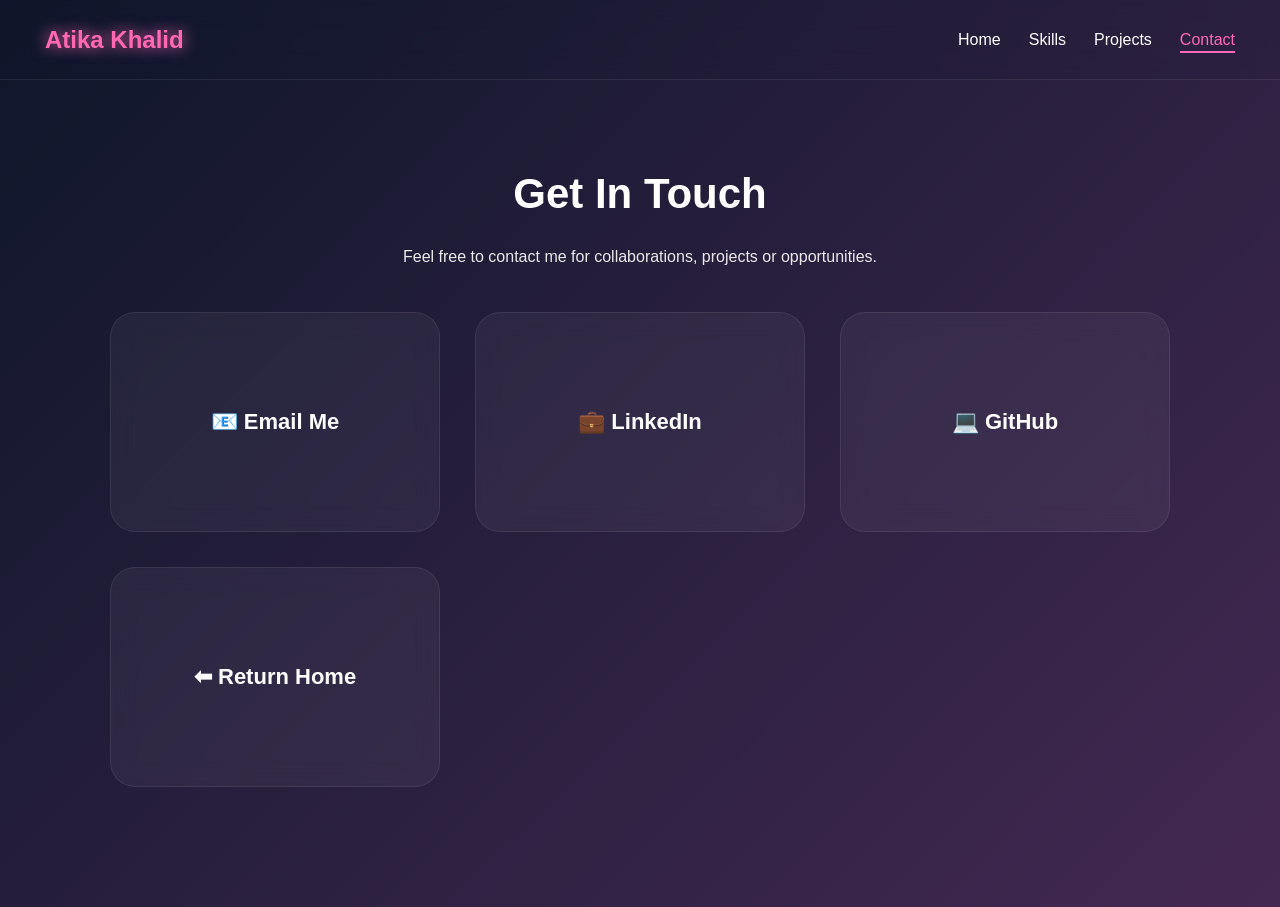
<file: contact.html>
<!DOCTYPE html>
<html lang="en">

<head>
    <meta charset="UTF-8">
    <meta name="viewport" content="width=device-width, initial-scale=1.0">
    <title>Contact</title>
    <link rel="stylesheet" href="style.css">
</head>

<body>

<!-- NAVBAR -->
<nav class="navbar">
    <div class="logo">Atika Khalid</div>

    <ul>
        <li><a href="index.html">Home</a></li>
        <li><a href="skills.html">Skills</a></li>
        <li><a href="projects.html">Projects</a></li>
        <li><a href="contact.html" class="active">Contact</a></li>
    </ul>
</nav>

<!-- CONTACT PAGE WRAPPER (FIXED) -->
<section class="page contact-page">

    <h1 class="main-heading">Get In Touch</h1>

    <p class="hero-description">
        Feel free to contact me for collaborations, projects or opportunities.
    </p>

    <div class="grid">

        <!-- EMAIL -->
        <a href="https://mail.google.com/mail/?view=cm&fs=1&to=atikakhalid441@gmail.com" target="_blank" class="project-card">
            📧 Email Me
        </a>

        <!-- LINKEDIN -->
        <a href="https://www.linkedin.com/in/atika-khalid-a58594318" target="_blank" class="project-card">
            💼 LinkedIn
        </a>

        <!-- GITHUB -->
        <a href="https://github.com/Atika1888" target="_blank" class="project-card">
            💻 GitHub
        </a>

        <!-- HOME -->
        <a href="index.html" class="project-card">
            ⬅ Return Home
        </a>

    </div>

</section>

</body>
</html>
</file>
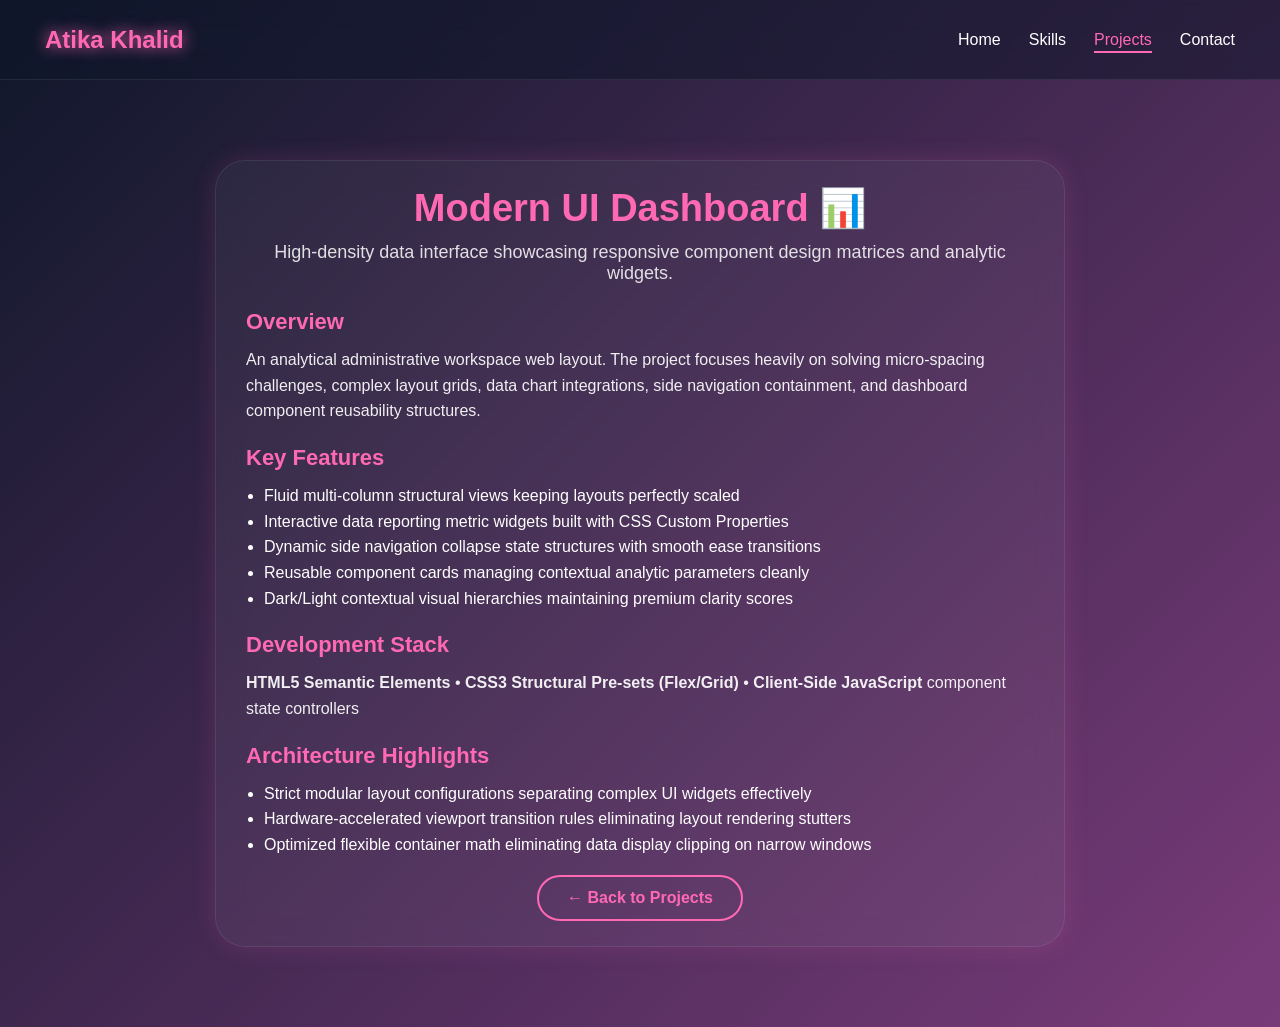
<file: dashboard.html>
<!DOCTYPE html>
<html lang="en">

<head>
    <meta charset="UTF-8">
    <meta name="viewport" content="width=device-width, initial-scale=1.0">
    <title>Modern UI Dashboard - Architectural Specs</title>
    <link rel="stylesheet" href="style.css">
</head>

<body>

<nav class="navbar">
    <div class="logo">Atika Khalid</div>
    <ul>
        <li><a href="index.html">Home</a></li>
        <li><a href="skills.html">Skills</a></li>
        <li><a href="projects.html" class="active">Projects</a></li>
        <li><a href="contact.html">Contact</a></li>
    </ul>
</nav>

<section class="page">
    <div class="detail-card">
        <h1 class="detail-title">Modern UI Dashboard 📊</h1>
        <p class="detail-subtitle">High-density data interface showcasing responsive component design matrices and analytic widgets.</p>

        <div class="detail-box">
            <h3>Overview</h3>
            <p>An analytical administrative workspace web layout. The project focuses heavily on solving micro-spacing challenges, complex layout grids, data chart integrations, side navigation containment, and dashboard component reusability structures.</p>

            <h3>Key Features</h3>
            <ul>
                <li>Fluid multi-column structural views keeping layouts perfectly scaled</li>
                <li>Interactive data reporting metric widgets built with CSS Custom Properties</li>
                <li>Dynamic side navigation collapse state structures with smooth ease transitions</li>
                <li>Reusable component cards managing contextual analytic parameters cleanly</li>
                <li>Dark/Light contextual visual hierarchies maintaining premium clarity scores</li>
            </ul>

            <h3>Development Stack</h3>
            <p><strong>HTML5 Semantic Elements</strong> • <strong>CSS3 Structural Pre-sets (Flex/Grid)</strong> • <strong>Client-Side JavaScript</strong> component state controllers</p>

            <h3>Architecture Highlights</h3>
            <ul>
                <li>Strict modular layout configurations separating complex UI widgets effectively</li>
                <li>Hardware-accelerated viewport transition rules eliminating layout rendering stutters</li>
                <li>Optimized flexible container math eliminating data display clipping on narrow windows</li>
            </ul>
        </div>
        <a href="projects.html" class="back-btn">← Back to Projects</a>
    </div>
</section>

</body>
</html>
</file>
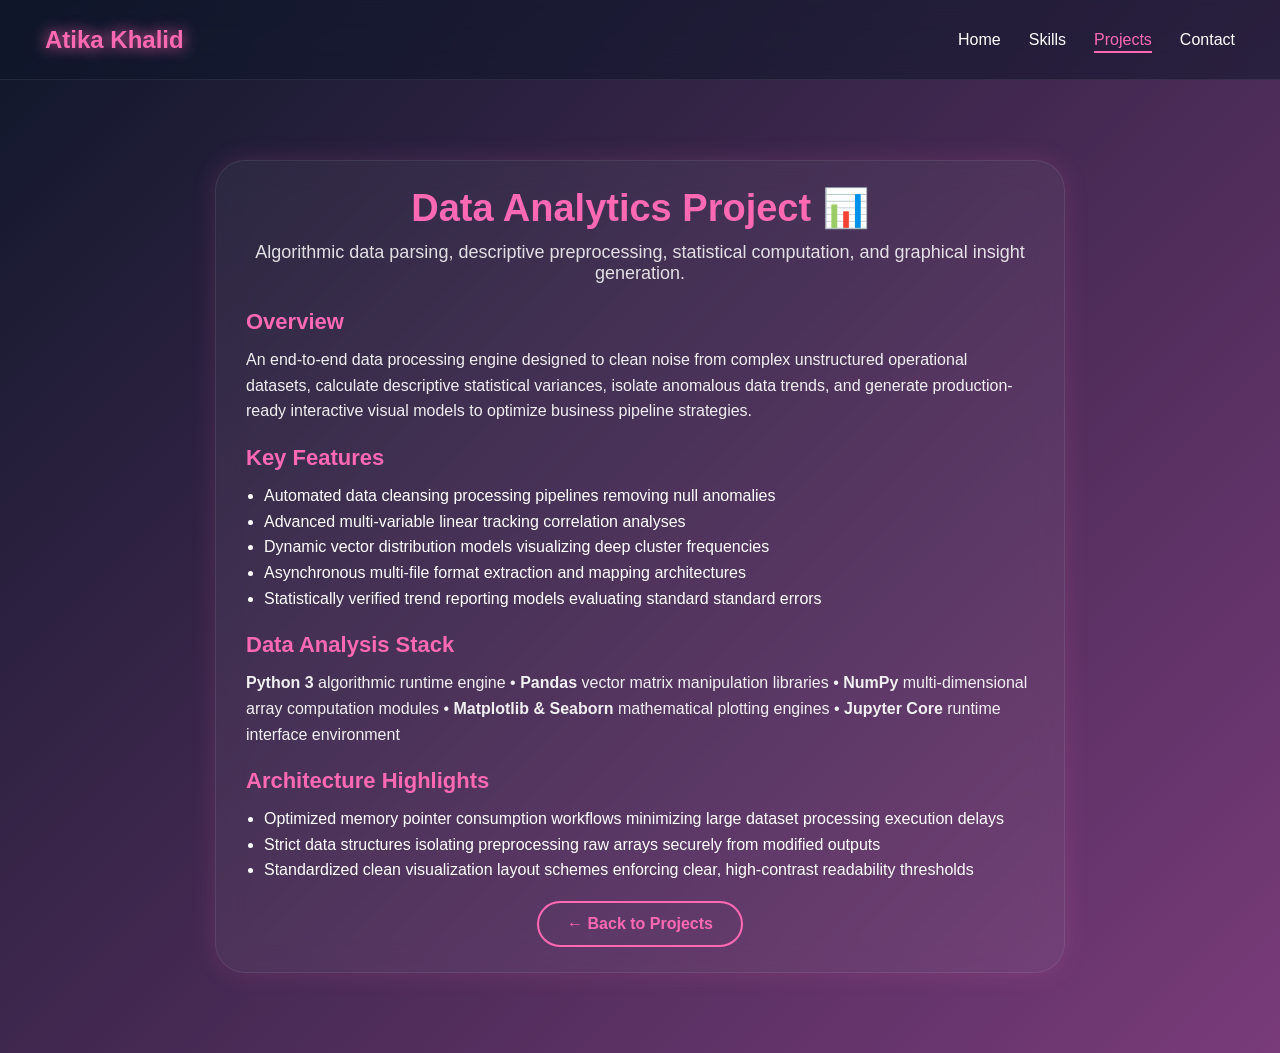
<file: database.html>
<!DOCTYPE html>
<html lang="en">

<head>
    <meta charset="UTF-8">
    <meta name="viewport" content="width=device-width, initial-scale=1.0">
    <title>Data Analytics Project - Detailed Insights</title>
    <link rel="stylesheet" href="style.css">
</head>

<body>

<nav class="navbar">
    <div class="logo">Atika Khalid</div>
    <ul>
        <li><a href="index.html">Home</a></li>
        <li><a href="skills.html">Skills</a></li>
        <li><a href="projects.html" class="active">Projects</a></li>
        <li><a href="contact.html">Contact</a></li>
    </ul>
</nav>

<section class="page">
    <div class="detail-card">
        <h1 class="detail-title">Data Analytics Project 📊</h1>
        <p class="detail-subtitle">Algorithmic data parsing, descriptive preprocessing, statistical computation, and graphical insight generation.</p>

        <div class="detail-box">
            <h3>Overview</h3>
            <p>An end-to-end data processing engine designed to clean noise from complex unstructured operational datasets, calculate descriptive statistical variances, isolate anomalous data trends, and generate production-ready interactive visual models to optimize business pipeline strategies.</p>

            <h3>Key Features</h3>
            <ul>
                <li>Automated data cleansing processing pipelines removing null anomalies</li>
                <li>Advanced multi-variable linear tracking correlation analyses</li>
                <li>Dynamic vector distribution models visualizing deep cluster frequencies</li>
                <li>Asynchronous multi-file format extraction and mapping architectures</li>
                <li>Statistically verified trend reporting models evaluating standard standard errors</li>
            </ul>

            <h3>Data Analysis Stack</h3>
            <p><strong>Python 3</strong> algorithmic runtime engine • <strong>Pandas</strong> vector matrix manipulation libraries • <strong>NumPy</strong> multi-dimensional array computation modules • <strong>Matplotlib & Seaborn</strong> mathematical plotting engines • <strong>Jupyter Core</strong> runtime interface environment</p>

            <h3>Architecture Highlights</h3>
            <ul>
                <li>Optimized memory pointer consumption workflows minimizing large dataset processing execution delays</li>
                <li>Strict data structures isolating preprocessing raw arrays securely from modified outputs</li>
                <li>Standardized clean visualization layout schemes enforcing clear, high-contrast readability thresholds</li>
            </ul>
        </div>
        <a href="projects.html" class="back-btn">← Back to Projects</a>
    </div>
</section>

</body>
</html>
</file>
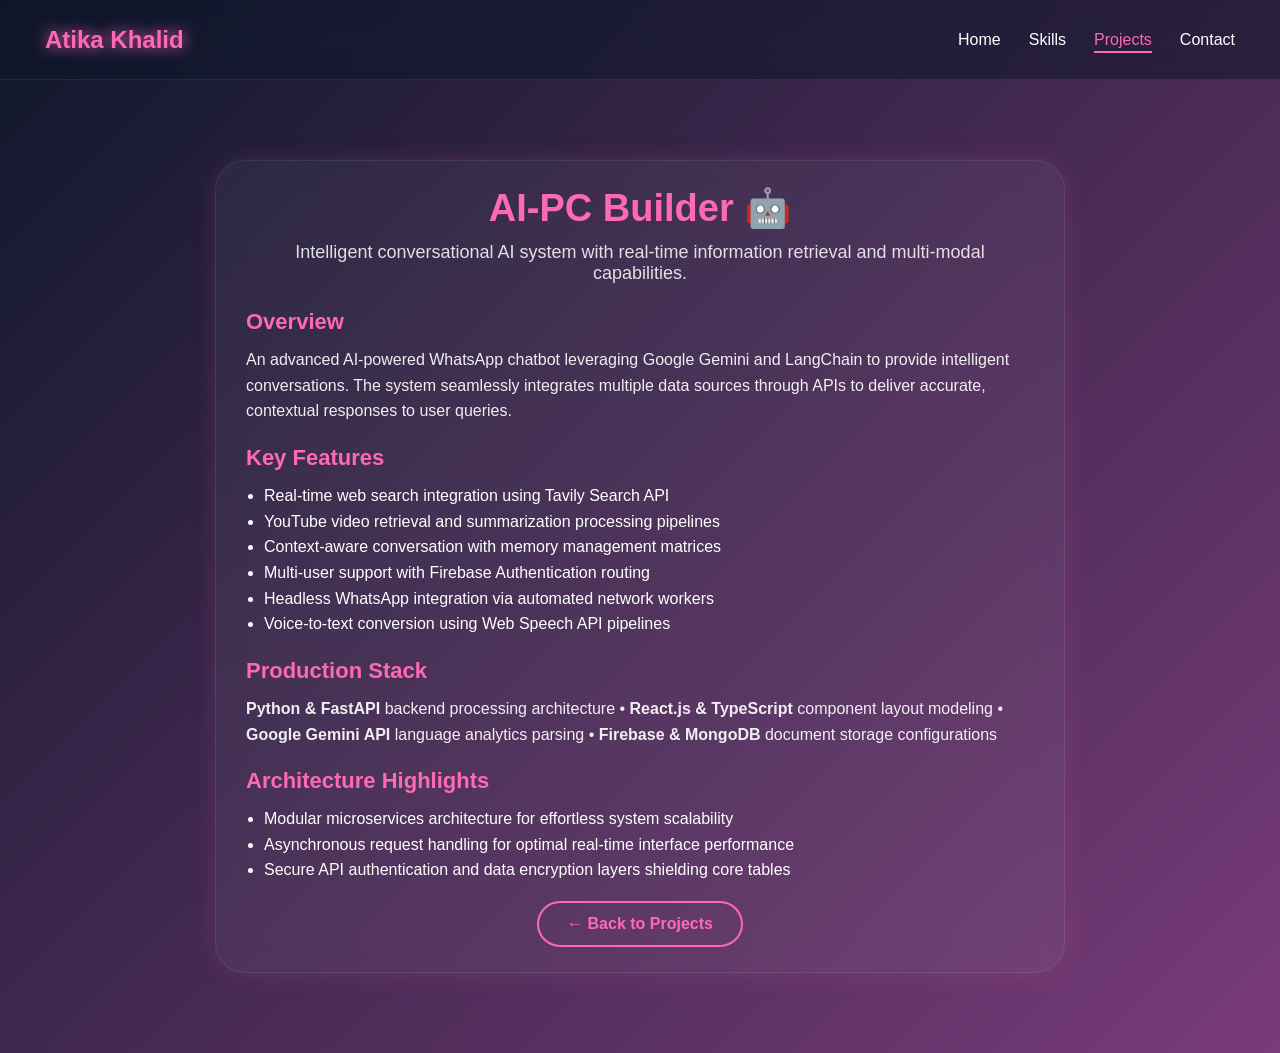
<file: fyp.html>
<!DOCTYPE html>
<html lang="en">

<head>
    <meta charset="UTF-8">
    <meta name="viewport" content="width=device-width, initial-scale=1.0">
    <title>AI-PC Builder - Project Details</title>
    <link rel="stylesheet" href="style.css">
</head>

<body>

<nav class="navbar">
    <div class="logo">Atika Khalid</div>
    <ul>
        <li><a href="index.html">Home</a></li>
        <li><a href="skills.html">Skills</a></li>
        <li><a href="projects.html" class="active">Projects</a></li>
        <li><a href="contact.html">Contact</a></li>
    </ul>
</nav>

<section class="page">
    <div class="detail-card">
        <h1 class="detail-title">AI-PC Builder 🤖</h1>
        <p class="detail-subtitle">Intelligent conversational AI system with real-time information retrieval and multi-modal capabilities.</p>

        <div class="detail-box">
            <h3>Overview</h3>
            <p>An advanced AI-powered WhatsApp chatbot leveraging Google Gemini and LangChain to provide intelligent conversations. The system seamlessly integrates multiple data sources through APIs to deliver accurate, contextual responses to user queries.</p>

            <h3>Key Features</h3>
            <ul>
                <li>Real-time web search integration using Tavily Search API</li>
                <li>YouTube video retrieval and summarization processing pipelines</li>
                <li>Context-aware conversation with memory management matrices</li>
                <li>Multi-user support with Firebase Authentication routing</li>
                <li>Headless WhatsApp integration via automated network workers</li>
                <li>Voice-to-text conversion using Web Speech API pipelines</li>
            </ul>

            <h3>Production Stack</h3>
            <p><strong>Python & FastAPI</strong> backend processing architecture • <strong>React.js & TypeScript</strong> component layout modeling • <strong>Google Gemini API</strong> language analytics parsing • <strong>Firebase & MongoDB</strong> document storage configurations</p>

            <h3>Architecture Highlights</h3>
            <ul>
                <li>Modular microservices architecture for effortless system scalability</li>
                <li>Asynchronous request handling for optimal real-time interface performance</li>
                <li>Secure API authentication and data encryption layers shielding core tables</li>
            </ul>
        </div>
        <a href="projects.html" class="back-btn">← Back to Projects</a>
    </div>
</section>

</body>
</html>
</file>
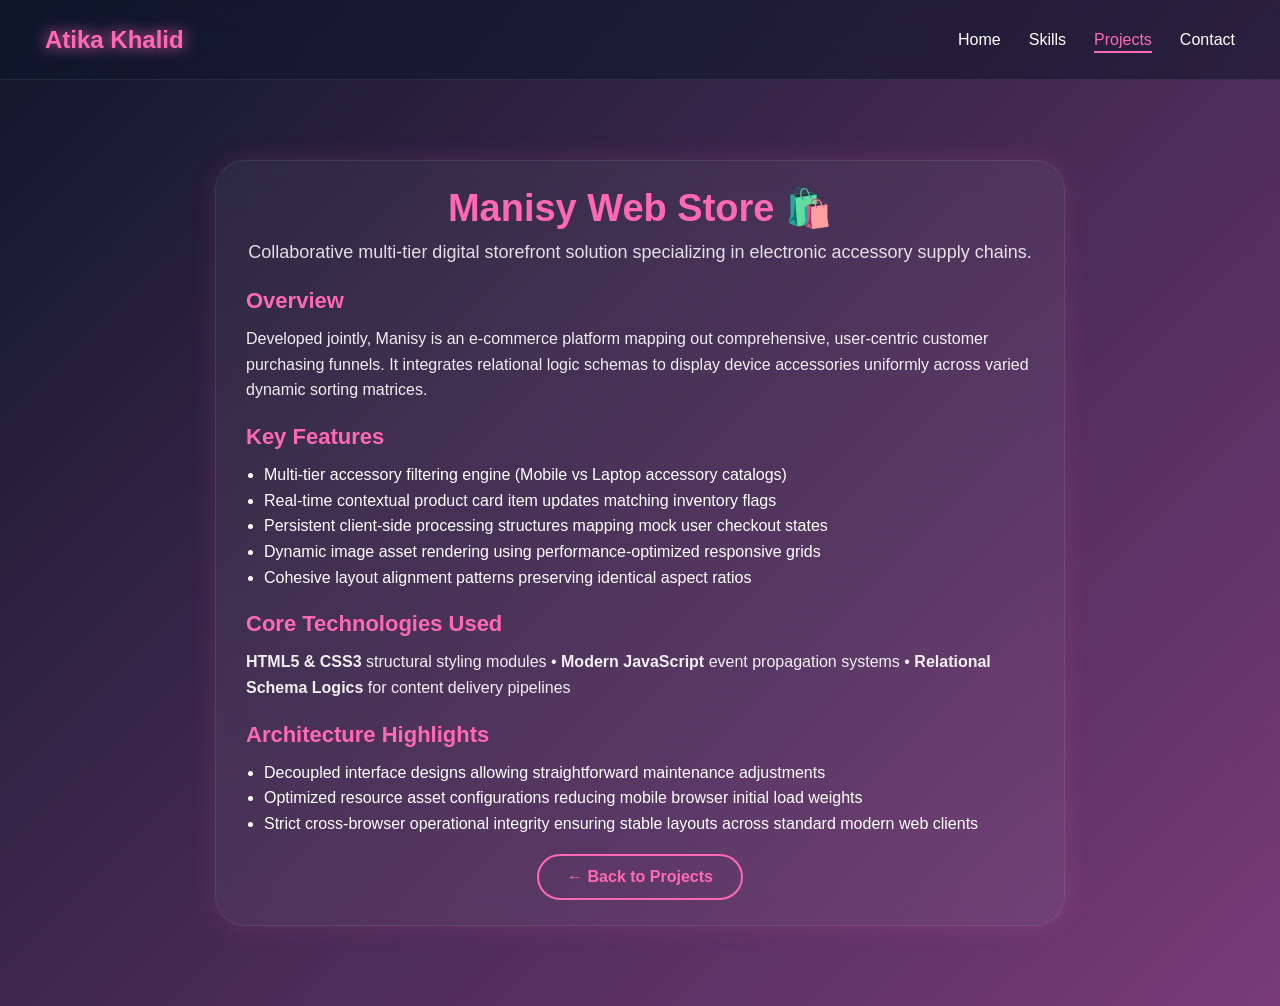
<file: manisy.html>
<!DOCTYPE html>
<html lang="en">

<head>
    <meta charset="UTF-8">
    <meta name="viewport" content="width=device-width, initial-scale=1.0">
    <title>Manisy Web Store - Core Specifications</title>
    <link rel="stylesheet" href="style.css">
</head>

<body>

<nav class="navbar">
    <div class="logo">Atika Khalid</div>
    <ul>
        <li><a href="index.html">Home</a></li>
        <li><a href="skills.html">Skills</a></li>
        <li><a href="projects.html" class="active">Projects</a></li>
        <li><a href="contact.html">Contact</a></li>
    </ul>
</nav>

<section class="page">
    <div class="detail-card">
        <h1 class="detail-title">Manisy Web Store 🛍️</h1>
        <p class="detail-subtitle">Collaborative multi-tier digital storefront solution specializing in electronic accessory supply chains.</p>

        <div class="detail-box">
            <h3>Overview</h3>
            <p>Developed jointly, Manisy is an e-commerce platform mapping out comprehensive, user-centric customer purchasing funnels. It integrates relational logic schemas to display device accessories uniformly across varied dynamic sorting matrices.</p>

            <h3>Key Features</h3>
            <ul>
                <li>Multi-tier accessory filtering engine (Mobile vs Laptop accessory catalogs)</li>
                <li>Real-time contextual product card item updates matching inventory flags</li>
                <li>Persistent client-side processing structures mapping mock user checkout states</li>
                <li>Dynamic image asset rendering using performance-optimized responsive grids</li>
                <li>Cohesive layout alignment patterns preserving identical aspect ratios</li>
            </ul>

            <h3>Core Technologies Used</h3>
            <p><strong>HTML5 & CSS3</strong> structural styling modules • <strong>Modern JavaScript</strong> event propagation systems • <strong>Relational Schema Logics</strong> for content delivery pipelines</p>

            <h3>Architecture Highlights</h3>
            <ul>
                <li>Decoupled interface designs allowing straightforward maintenance adjustments</li>
                <li>Optimized resource asset configurations reducing mobile browser initial load weights</li>
                <li>Strict cross-browser operational integrity ensuring stable layouts across standard modern web clients</li>
            </ul>
        </div>
        <a href="projects.html" class="back-btn">← Back to Projects</a>
    </div>
</section>

</body>
</html>
</file>
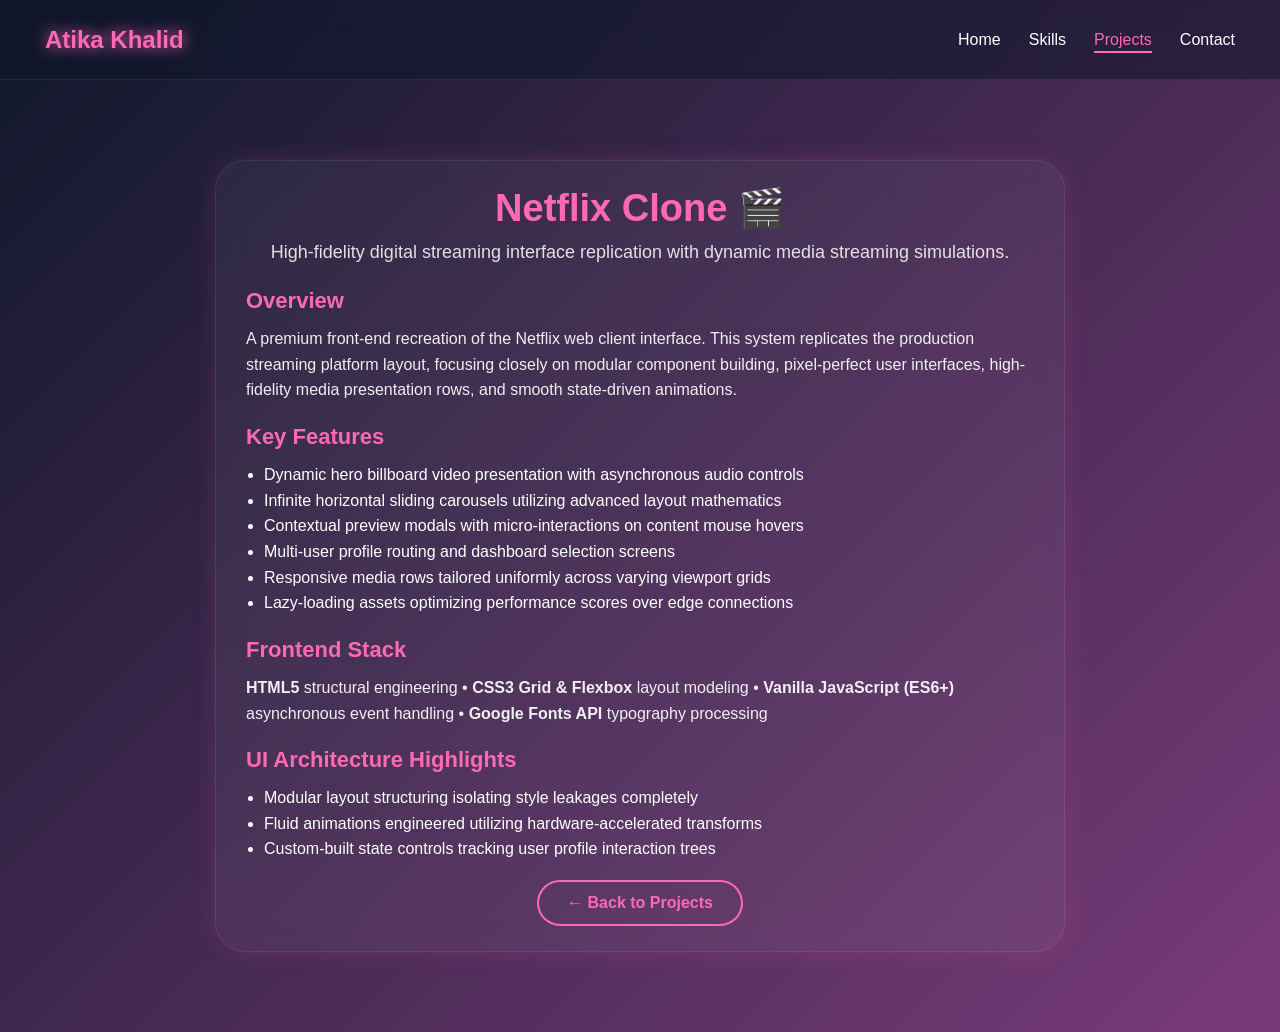
<file: netflix.html>
<!DOCTYPE html>
<html lang="en">

<head>
    <meta charset="UTF-8">
    <meta name="viewport" content="width=device-width, initial-scale=1.0">
    <title>Netflix Clone - Project Details</title>
    <link rel="stylesheet" href="style.css">
</head>

<body>

<nav class="navbar">
    <div class="logo">Atika Khalid</div>
    <ul>
        <li><a href="index.html">Home</a></li>
        <li><a href="skills.html">Skills</a></li>
        <li><a href="projects.html" class="active">Projects</a></li>
        <li><a href="contact.html">Contact</a></li>
    </ul>
</nav>

<section class="page">
    <div class="detail-card">
        <h1 class="detail-title">Netflix Clone 🎬</h1>
        <p class="detail-subtitle">High-fidelity digital streaming interface replication with dynamic media streaming simulations.</p>

        <div class="detail-box">
            <h3>Overview</h3>
            <p>A premium front-end recreation of the Netflix web client interface. This system replicates the production streaming platform layout, focusing closely on modular component building, pixel-perfect user interfaces, high-fidelity media presentation rows, and smooth state-driven animations.</p>

            <h3>Key Features</h3>
            <ul>
                <li>Dynamic hero billboard video presentation with asynchronous audio controls</li>
                <li>Infinite horizontal sliding carousels utilizing advanced layout mathematics</li>
                <li>Contextual preview modals with micro-interactions on content mouse hovers</li>
                <li>Multi-user profile routing and dashboard selection screens</li>
                <li>Responsive media rows tailored uniformly across varying viewport grids</li>
                <li>Lazy-loading assets optimizing performance scores over edge connections</li>
            </ul>

            <h3>Frontend Stack</h3>
            <p><strong>HTML5</strong> structural engineering • <strong>CSS3 Grid & Flexbox</strong> layout modeling • <strong>Vanilla JavaScript (ES6+)</strong> asynchronous event handling • <strong>Google Fonts API</strong> typography processing</p>

            <h3>UI Architecture Highlights</h3>
            <ul>
                <li>Modular layout structuring isolating style leakages completely</li>
                <li>Fluid animations engineered utilizing hardware-accelerated transforms</li>
                <li>Custom-built state controls tracking user profile interaction trees</li>
            </ul>
        </div>
        <a href="projects.html" class="back-btn">← Back to Projects</a>
    </div>
</section>

</body>
</html>
</file>
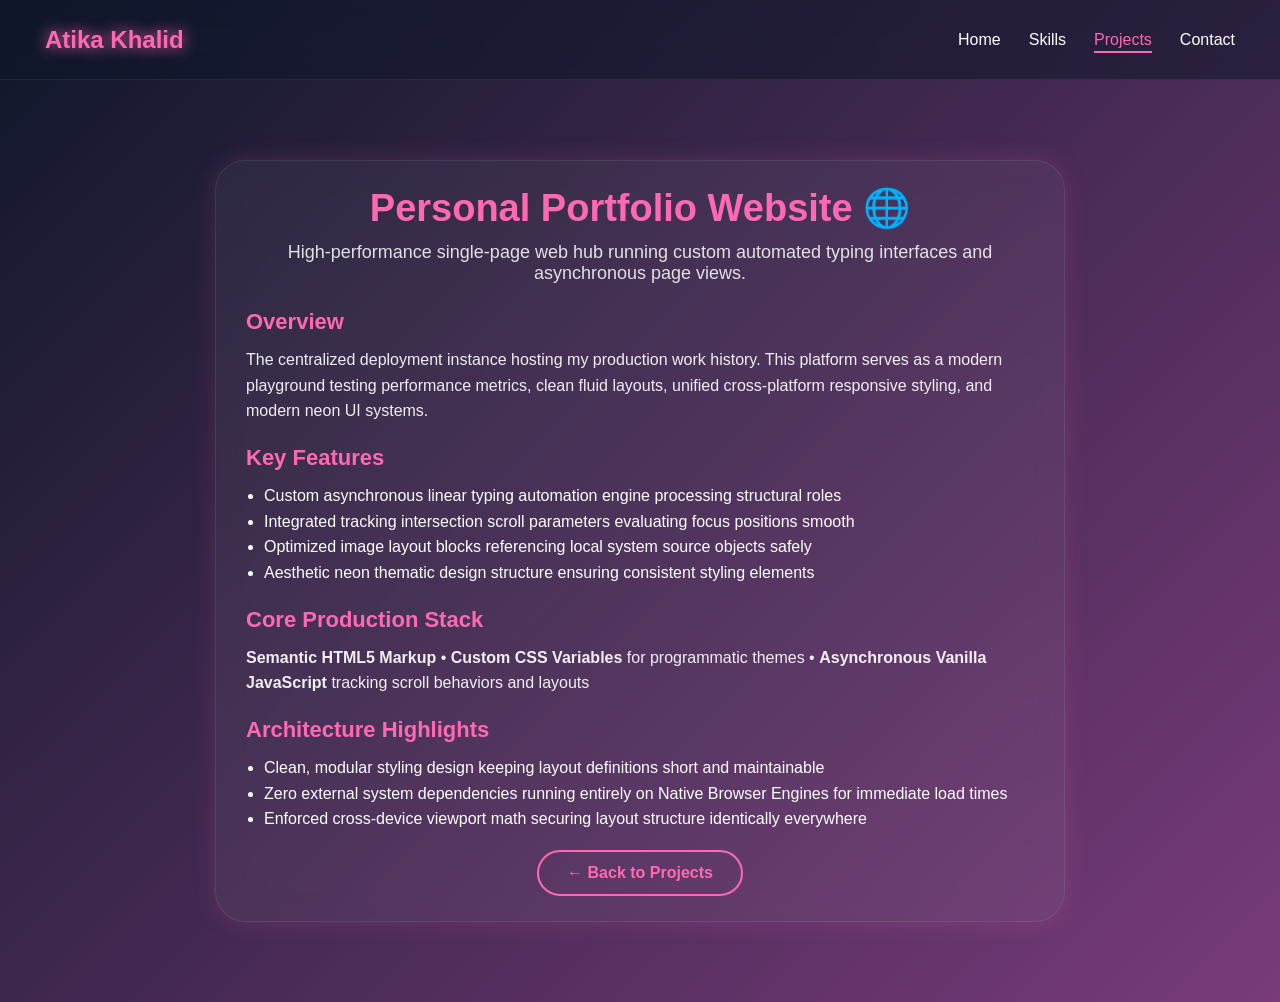
<file: portfolo.html>
<!DOCTYPE html>
<html lang="en">

<head>
    <meta charset="UTF-8">
    <meta name="viewport" content="width=device-width, initial-scale=1.0">
    <title>Portfolio System - Specifications</title>
    <link rel="stylesheet" href="style.css">
</head>

<body>

<nav class="navbar">
    <div class="logo">Atika Khalid</div>
    <ul>
        <li><a href="index.html">Home</a></li>
        <li><a href="skills.html">Skills</a></li>
        <li><a href="projects.html" class="active">Projects</a></li>
        <li><a href="contact.html">Contact</a></li>
    </ul>
</nav>

<section class="page">
    <div class="detail-card">
        <h1 class="detail-title">Personal Portfolio Website 🌐</h1>
        <p class="detail-subtitle">High-performance single-page web hub running custom automated typing interfaces and asynchronous page views.</p>

        <div class="detail-box">
            <h3>Overview</h3>
            <p>The centralized deployment instance hosting my production work history. This platform serves as a modern playground testing performance metrics, clean fluid layouts, unified cross-platform responsive styling, and modern neon UI systems.</p>

            <h3>Key Features</h3>
            <ul>
                <li>Custom asynchronous linear typing automation engine processing structural roles</li>
                <li>Integrated tracking intersection scroll parameters evaluating focus positions smooth</li>
                <li>Optimized image layout blocks referencing local system source objects safely</li>
                <li>Aesthetic neon thematic design structure ensuring consistent styling elements</li>
            </ul>

            <h3>Core Production Stack</h3>
            <p><strong>Semantic HTML5 Markup</strong> • <strong>Custom CSS Variables</strong> for programmatic themes • <strong>Asynchronous Vanilla JavaScript</strong> tracking scroll behaviors and layouts</p>

            <h3>Architecture Highlights</h3>
            <ul>
                <li>Clean, modular styling design keeping layout definitions short and maintainable</li>
                <li>Zero external system dependencies running entirely on Native Browser Engines for immediate load times</li>
                <li>Enforced cross-device viewport math securing layout structure identically everywhere</li>
            </ul>
        </div>
        <a href="projects.html" class="back-btn">← Back to Projects</a>
    </div>
</section>

</body>
</html>
</file>
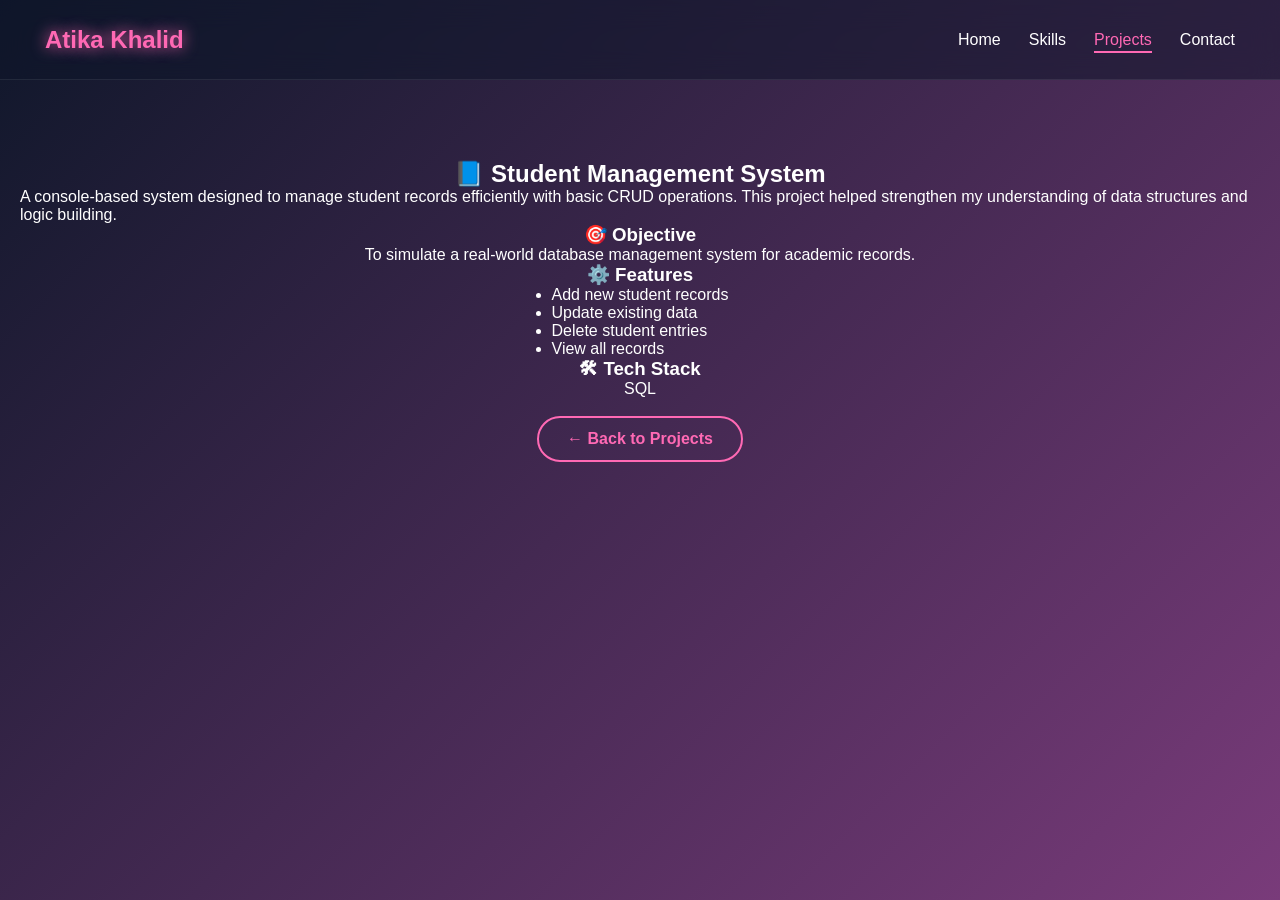
<file: student.html>
<!DOCTYPE html>
<html lang="en">

<head>
    <meta charset="UTF-8">
    <title>Netflix Clone</title>
    <link rel="stylesheet" href="style.css">
</head>

<body>

<nav class="navbar">

    <div class="logo">Atika Khalid</div>

    <ul>
        <li><a href="index.html">Home</a></li>
        <li><a href="skills.html">Skills</a></li>
        <li><a href="projects.html" class="active">Projects</a></li>
        <li><a href="contact.html">Contact</a></li>
    </ul>

</nav>

<section class="page">

    <h1>📘 Student Management System</h1>

    <p>
        A console-based system designed to manage student records efficiently with basic CRUD operations.
        This project helped strengthen my understanding of data structures and logic building.
    </p>

    <h3>🎯 Objective</h3>
    <p>
        To simulate a real-world database management system for academic records.
    </p>

    <h3>⚙️ Features</h3>
    <ul>
        <li>Add new student records</li>
        <li>Update existing data</li>
        <li>Delete student entries</li>
        <li>View all records</li>
    </ul>

    <h3>🛠 Tech Stack</h3>
    <p>SQL</p>
    <link rel="stylesheet" href="style.css">


      <a href="projects.html" class="back-btn">
            ← Back to Projects
        </a>

</section>
</file>
<file: style.css>
/* =========================================
   1. BASE RESET & ROOT ENVIRONMENT
========================================= */

* {
    margin: 0;
    padding: 0;
    box-sizing: border-box;
}

html,
body {
    width: 100%;
    min-height: 100vh;
    font-family: 'Segoe UI', sans-serif;
    background: linear-gradient(135deg, #0f172a, #793b7a);
    color: white;
    overflow-x: hidden;
    overflow-y: auto;
}


/* =========================================
   2. STICKY GLASSMORPHIC NAVBAR
========================================= */

.navbar {
    position: sticky;
    top: 0;
    z-index: 100;
    height: 80px;
    display: flex !important;
    flex-direction: row !important;
    justify-content: space-between !important;
    align-items: center !important;
    padding: 0 45px !important;
    background: rgba(15, 23, 42, 0.55);
    backdrop-filter: blur(14px);
    border-bottom: 1px solid rgba(255, 255, 255, 0.08);
    width: 100% !important;
}

.logo {
    font-size: 24px;
    font-weight: bold;
    color: #ff69b4;
    text-shadow: 0 0 15px #ff69b4;
}

.navbar ul {
    display: flex !important;
    flex-direction: row !important;
    gap: 28px !important;
    list-style: none !important;
    margin: 0 !important;
    padding: 0 !important;
}

.navbar ul li a {
    text-decoration: none;
    color: white;
    font-weight: 500;
    position: relative;
    transition: 0.3s;
    cursor: pointer;
}

.navbar ul li a:hover,
.navbar ul li a.active {
    color: #ff69b4;
}

.navbar ul li a::after {
    content: "";
    position: absolute;
    left: 0;
    bottom: -5px;
    width: 0%;
    height: 2px;
    background: #ff69b4;
    transition: 0.3s;
}

.navbar ul li a:hover::after,
.navbar ul li a.active::after {
    width: 100%;
}


/* =========================================
   3. FLOATING BACKGROUND BRAND ICONS
========================================= */

body.home-page {
    overflow-y: auto;
}

.bg-icons {
    position: fixed;
    inset: 0;
    z-index: 0;
    pointer-events: none;
}

.icon {
    position: absolute;
    width: 55px;
    opacity: 0.18;
    filter: blur(0.3px);
}

.i1 { top: 12%; left: 10%; }
.i2 { top: 18%; right: 14%; }
.i3 { bottom: 18%; left: 12%; }
.i4 { bottom: 14%; right: 10%; }
.i5 { top: 48%; left: 6%; }
.i6 { top: 52%; right: 6%; }


/* =========================================
   4. HERO SECTIONS & LAYOUTS
========================================= */

.home {
    height: calc(100vh - 80px);
    display: flex;
    flex-direction: column;
    justify-content: center;
    align-items: center;
    text-align: center;
    position: relative;
    z-index: 2;
    padding: 20px;
}

.image-container {
    position: relative;
    width: 100%;
    max-width: 700px;
    height: 400px;
    display: flex;
    justify-content: center;
    align-items: center;
    margin-top: 90px;
}

.profile-pic {
    width: 320px;
    height: 320px;
    border-radius: 50%;
    object-fit: contain;
    object-position: center 15%;
    border: 5px solid #ff69b4;
    box-shadow: 0 0 20px #ff69b4, 0 0 50px rgba(255, 105, 180, 0.4);
    position: relative;
    z-index: 2;
}

.side-name {
    position: absolute;
    font-size: 68px;
    font-weight: 900;
    letter-spacing: 5px;
    color: rgba(255, 255, 255, 0.12);
    text-shadow: 0 0 20px rgba(255, 105, 180, 0.35);
    white-space: nowrap;
}

.left-name { right: 100%; margin-right: 5px; }
.right-name { left: 100%; margin-left: 5px; }

.overlay-role {
    position: absolute;
    bottom: 225px;
    left: 50%;
    transform: translateX(-50%);
    padding: 10px 24px;
    border-radius: 30px;
    background: rgba(0, 0, 0, 0.55);
    backdrop-filter: blur(12px);
    border: 1px solid rgba(255, 255, 255, 0.1);
    color: white;
    z-index: 10;
    font-weight: 600;
    min-width: 220px;
    text-align: center;
}

.main-heading {
    font-size: 42px;
    margin-top: 10px;
    margin-bottom: 15px;
    text-align: center;
}

.hero-description {
    max-width: 650px;
    line-height: 1.8;
    opacity: 0.9;
    margin-top: 10px;
    text-align: center;
}

.hero-buttons {
    display: flex;
    gap: 20px;
    margin-top: 20px;
    z-index: 5;
    flex-wrap: wrap;
    justify-content: center;
}

.btn {
    padding: 14px 32px;
    border-radius: 30px;
    text-decoration: none;
    font-weight: bold;
    transition: 0.3s;
    position: relative;
    z-index: 5;
    cursor: pointer;
}

.primary-btn, .secondary-btn {
    border: 2px solid #ff69b4;
    color: #ff69b4;
    background: transparent;
}

.primary-btn:hover, .secondary-btn:hover {
    background: #ff69b4;
    color: white;
    transform: translateY(-3px);
    box-shadow: 0 0 20px #ff69b4;
}


/* =========================================
   5. MATRIX GRID SYSTEM & BOX ISOLATIONS
========================================= */

.grid {
    width: 100%;
    max-width: 1100px;
    margin: 40px auto;
    display: grid !important;
    grid-template-columns: repeat(auto-fit, minmax(280px, 1fr)) !important;
    gap: 35px !important;
    padding: 0 20px;
}

.skill-wrapper,
.project-wrapper,
.contact-wrapper {
    display: block !important;
    background: transparent !important;
    padding: 0 !important;
    margin: 0 !important;
    width: 100%;
}


/* =========================================
   6. PREMIUM SEPARATE CARD STYLING
========================================= */

.project-card {
    width: 100% !important;
    min-height: 220px;
    padding: 55px 25px;
    display: flex;
    justify-content: center;
    align-items: center;
    text-align: center;
    border-radius: 25px;
    font-size: 22px;
    font-weight: bold;
    color: white;
    text-decoration: none;
    background: rgba(255, 255, 255, 0.05);
    border: 1px solid rgba(255, 255, 255, 0.08);
    backdrop-filter: blur(12px);
    transition: all 0.3s cubic-bezier(0.25, 0.8, 0.25, 1);
    cursor: pointer;
}

.project-card:hover {
    transform: translateY(-12px) scale(1.04);
    border-color: #ff69b4;
    color: #ff69b4;
    box-shadow: 0 0 25px #ff69b4;
}


/* =========================================
   7. PAGE CONTAINER LAYOUTS
========================================= */

.page {
    min-height: calc(100vh - 80px) !important;
    display: flex !important;
    flex-direction: column !important;
    align-items: center !important;
    justify-content: flex-start !important;
    padding: 80px 20px !important;
}

.skills-section { background: rgba(15, 23, 42, 0.3); }
.projects-section { background: rgba(121, 59, 122, 0.2); }
.contact-page { background: rgba(15, 23, 42, 0.5); justify-content: center !important; }


/* =========================================
   8. BACK TO TOP OPTION BUTTON (STANDALONE)
========================================= */

.back-to-top-container {
    width: 100%;
    display: flex;
    justify-content: center;
    align-items: center;
    margin-top: 30px;
    margin-bottom: 20px;
}

.back-to-top-btn {
    display: inline-block;
    padding: 14px 35px;
    border-radius: 30px;
    border: 2px solid #ff69b4;
    color: #ff69b4;
    text-decoration: none;
    font-weight: bold;
    font-size: 16px;
    background: transparent;
    transition: 0.3s ease-in-out;
    cursor: pointer;
    box-shadow: 0 0 10px rgba(255, 105, 180, 0.1);
}

.back-to-top-btn:hover {
    background: #ff69b4;
    color: white;
    transform: translateY(-4px);
    box-shadow: 0 0 25px #ff69b4;
}


/* =========================================
   9. GRID STRUCTURE FOR PRECISE ROWS
========================================= */

/* Desktop view (Sets precise balanced grids) */
@media (min-width: 992px) {
    .contact-grid {
        grid-template-columns: repeat(3, 1fr) !important; /* Holds 3 contact items in a row */
    }
}

/* Tablet view & Mid-Size Screens */
@media (max-width: 991px) and (min-width: 651px) {
    /* Since contact options are exactly 3, centers the last one on row 2 */
    .contact-page .grid .contact-wrapper:last-child {
        grid-column: span 2;
        justify-self: center;
        max-width: 320px;
    }
}

/* Mobile responsive layout structures */
@media (max-width: 650px) {
    .contact-page .grid {
        grid-template-columns: 1fr !important;
        justify-items: center !important;
        max-width: 340px !important;
        margin: 0 auto 20px auto !important;
        gap: 20px !important;
    }

    .contact-page .grid .contact-wrapper {
        grid-column: auto !important;
        width: 100% !important;
    }

    .contact-page .project-card {
        width: 100% !important;
        min-height: 140px !important;
        padding: 35px 20px !important;
        font-size: 18px;
    }
}


/* =========================================
   10. DETAILS SHEET SHEET PAGES
========================================= */

.project-detail-page {
    height: 100vh;
    overflow: hidden;
}

.project-detail-page .hero {
    height: calc(100vh - 80px);
    display: flex;
    justify-content: center;
    align-items: center;
    padding: 0 20px;
}

.detail-card {
    width: 100% !important;
    max-width: 850px !important;
    padding: 25px 30px;
    border-radius: 30px;
    background: rgba(255, 255, 255, 0.05);
    border: 1px solid rgba(255, 255, 255, 0.08);
    backdrop-filter: blur(14px);
    box-shadow: 0 0 25px rgba(255, 105, 180, 0.15);
    text-align: left !important;
    margin: 0 auto !important;
    box-sizing: border-box !important;
}

.detail-title {
    font-size: 38px;
    margin-bottom: 12px;
    color: #ff69b4;
    text-align: center;
}

.detail-subtitle {
    font-size: 18px;
    opacity: 0.85;
    margin-bottom: 20px;
    text-align: center;
}

.detail-box {
    text-align: left;
    line-height: 1.6;
    margin-top: 12px;
}

.detail-box h3 {
    color: #ff69b4;
    margin-top: 16px;
    margin-bottom: 8px;
    font-size: 22px;
}

.detail-box p {
    opacity: 0.92;
    margin-bottom: 10px;
}

.detail-box ul {
    padding-left: 18px;
    line-height: 1.6;
}

.back-btn {
    display: block;
    width: max-content;
    margin: 18px auto 0 auto;
    padding: 12px 28px;
    border-radius: 30px;
    border: 2px solid #ff69b4;
    color: #ff69b4;
    text-decoration: none;
    font-weight: bold;
    transition: 0.3s;
    cursor: pointer;
}

.back-btn:hover {
    background: #ff69b4;
    color: white;
    transform: translateY(-3px);
}


/* =========================================
   11. MEDIA BREAKPOINT ASSIGNMENTS
========================================= */

@media (max-width: 768px) {
    .navbar {
        padding: 0 20px !important;
        height: 70px;
    }

    .logo { font-size: 20px; }
    .navbar ul { gap: 15px !important; }
    .navbar ul li a { font-size: 14px; }

    .image-container { height: 300px; margin-top: 60px; }
    .profile-pic { width: 250px; height: 250px; border-width: 4px; }
    .side-name { font-size: 48px; letter-spacing: 3px; }

    .overlay-role {
        bottom: 170px;
        min-width: 180px;
        font-size: 14px;
        padding: 8px 20px;
    }

    .main-heading { font-size: 32px; }
    .hero-description { max-width: 500px; font-size: 15px; }
    .btn { padding: 12px 24px; font-size: 14px; }

    .grid {
        grid-template-columns: repeat(2, 1fr) !important;
        gap: 25px !important;
    }

    .project-card {
        min-height: 180px;
        padding: 40px 20px;
        font-size: 18px;
    }

    .page { padding: 60px 15px !important; }
    .detail-card { padding: 20px 20px; }
    .detail-title { font-size: 28px; }
    .detail-subtitle { font-size: 16px; }
}

@media (max-width: 480px) {
    .navbar {
        padding: 0 15px !important;
        height: 60px;
    }

    .logo { font-size: 16px; }
    .navbar ul { gap: 10px !important; }
    .navbar ul li a { font-size: 12px; }

    .image-container { height: 200px; margin-top: 30px; }
    .profile-pic { width: 180px; height: 180px; border-width: 3px; }
    .side-name { font-size: 32px; letter-spacing: 2px; opacity: 0.08; }

    .overlay-role {
        bottom: 120px;
        min-width: 150px;
        font-size: 12px;
        padding: 6px 16px;
    }

    .main-heading { font-size: 24px; }
    .hero-description { max-width: 90%; font-size: 13px; }

    .grid {
        grid-template-columns: repeat(2, 1fr) !important;
        gap: 15px !important;
    }

    .project-card {
        min-height: 150px;
        padding: 30px 15px;
        font-size: 15px;
        border-radius: 15px;
    }

    .page { padding: 50px 12px !important; }
    .detail-card { padding: 15px 15px; }
    .detail-title { font-size: 22px; }
}

@media (max-width: 360px) {
    .navbar ul { gap: 8px !important; }
    .logo { font-size: 14px; }
    .navbar ul li a { font-size: 10px; }

    .profile-pic { width: 150px; height: 150px; }
    .side-name { font-size: 24px; }
    .overlay-role { bottom: 100px; min-width: 130px; }
    .main-heading { font-size: 20px; }

    .grid {
        grid-template-columns: 1fr !important;
    }
    
    .project-card { font-size: 14px; min-height: 130px; }
}
</file>
